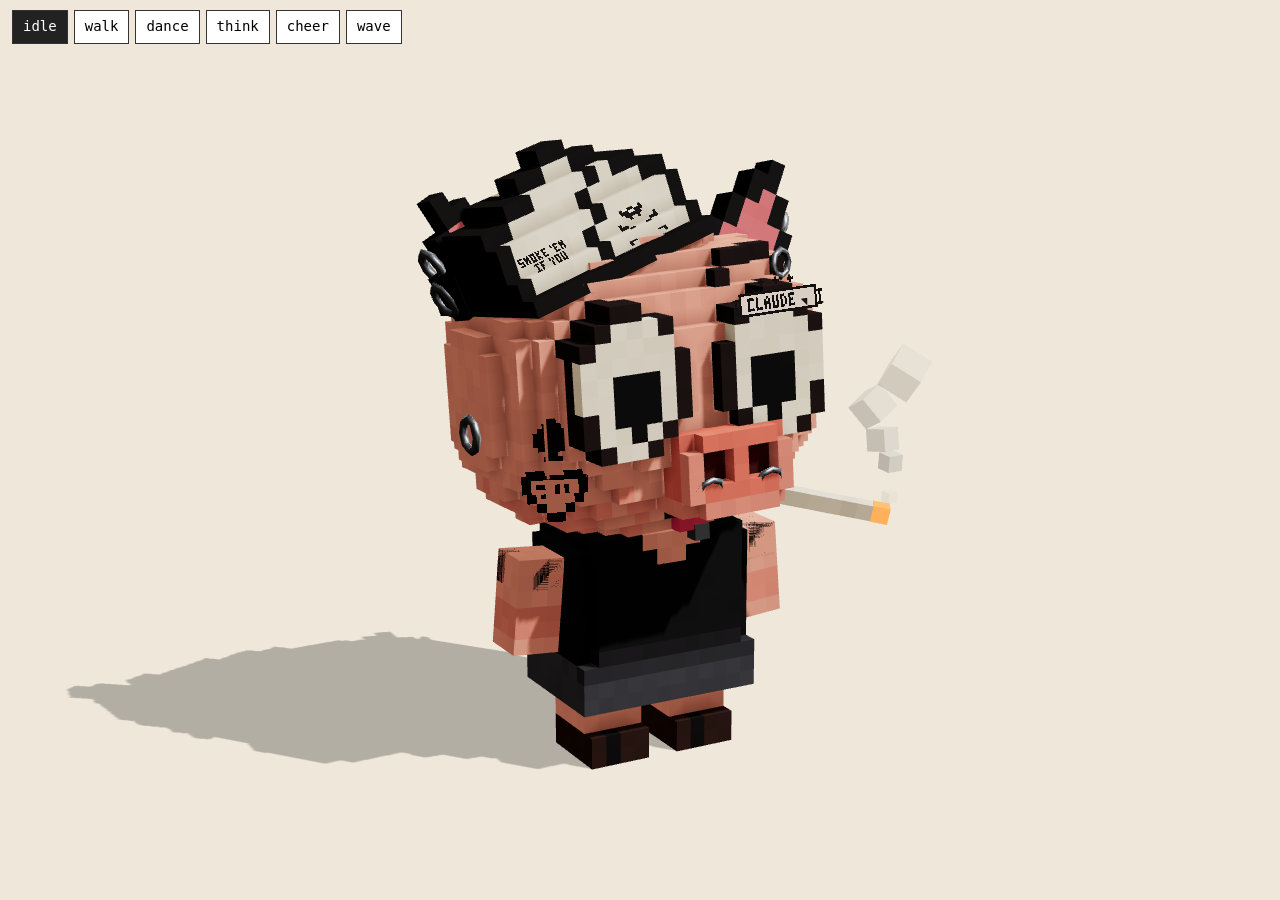
<file: world/mascot/preview.html>
<!doctype html>
<html lang="en">
<head>
<meta charset="utf-8" />
<title>Mascot preview</title>
<style>
  html, body { margin: 0; height: 100%; background: #efe8da; overflow: hidden; font: 14px/1.4 ui-monospace, monospace; }
  #ui { position: fixed; left: 12px; top: 10px; display: flex; gap: 6px; }
  button { font: inherit; padding: 6px 10px; border: 1px solid #333; background: #fff; cursor: pointer; }
  button.on { background: #222; color: #fff; }
</style>
<script type="importmap">{ "imports": { "three": "../vendor/three/three.module.js", "three/addons/": "../vendor/three/addons/" } }</script>
</head>
<body>
<div id="ui"></div>
<script type="module">
  import * as THREE from 'three';
  import { createMascot } from './mascot.js';

  const q = new URLSearchParams(location.search);
  const renderer = new THREE.WebGLRenderer({ antialias: true, preserveDrawingBuffer: true });
  renderer.setPixelRatio(devicePixelRatio);
  renderer.setSize(innerWidth, innerHeight);
  renderer.shadowMap.enabled = true;
  renderer.shadowMap.type = THREE.PCFSoftShadowMap;
  renderer.toneMapping = THREE.ACESFilmicToneMapping;
  document.body.appendChild(renderer.domElement);

  const scene = new THREE.Scene();
  scene.background = new THREE.Color(0xefe8da);
  const cam = new THREE.PerspectiveCamera(26, innerWidth / innerHeight, 0.1, 100);
  scene.add(new THREE.HemisphereLight(0xfff4e6, 0x8a7a70, 1.6));
  const sun = new THREE.DirectionalLight(0xffffff, 2.4);
  sun.position.set(3, 6, 4);
  sun.castShadow = true;
  sun.shadow.mapSize.set(2048, 2048);
  Object.assign(sun.shadow.camera, { left: -3, right: 3, top: 3, bottom: -3 });
  scene.add(sun);
  const floor = new THREE.Mesh(new THREE.PlaneGeometry(40, 40), new THREE.ShadowMaterial({ opacity: 0.25 }));
  floor.rotation.x = -Math.PI / 2;
  floor.receiveShadow = true;
  scene.add(floor);

  // a lineup: one mascot per view angle (?grid=1), or a single turntable
  const grid = q.has('grid');
  const views = grid ? [0, -Math.PI / 2, Math.PI, Math.PI / 2, -Math.PI / 4, -3 * Math.PI / 4, 3 * Math.PI / 4, Math.PI / 4] : [0];
  const ms = views.map((ry, n) => {
    const m = createMascot(THREE);
    m.root.rotation.y = ry;
    if (grid) m.root.position.set((n % 4 - 1.5) * 1.3, 0, n < 4 ? -0.8 : 0.8);
    scene.add(m.root);
    return m;
  });
  const clip = q.get('clip') || 'idle';
  ms.forEach((m) => m.play(clip));

  if (grid) { cam.position.set(0, 3.2, 10); cam.lookAt(0, 0.35, 0); }
  else { const a = +(q.get("a") ?? -0.5); cam.position.set(Math.sin(a) * 3.2, 1.3, Math.cos(a) * 3.2); cam.lookAt(0, 0.52, 0); }

  const ui = document.getElementById('ui');
  for (const n of ms[0].names) {
    const b = document.createElement('button');
    b.textContent = n;
    b.onclick = () => { ms.forEach((m) => m.play(n)); [...ui.children].forEach((x) => x.classList.toggle('on', x === b)); };
    if (n === clip) b.classList.add('on');
    ui.appendChild(b);
  }

  const spin = q.has('spin');
  const clock = new THREE.Clock();
  // ?t=seconds advances the clip deterministically (for screenshots)
  if (q.has('t')) { const T = +q.get('t'); for (let x = 0; x < T; x += 1 / 60) ms.forEach((m) => m.update(1 / 60)); }
  renderer.setAnimationLoop(() => {
    const dt = clock.getDelta();
    if (!q.has('freeze')) ms.forEach((m) => m.update(dt));
    if (spin) ms[0].root.rotation.y += dt * 0.6;
    renderer.render(scene, cam);
  });
  addEventListener('resize', () => {
    cam.aspect = innerWidth / innerHeight; cam.updateProjectionMatrix();
    renderer.setSize(innerWidth, innerHeight);
  });
</script>
</body>
</html>
</file>
